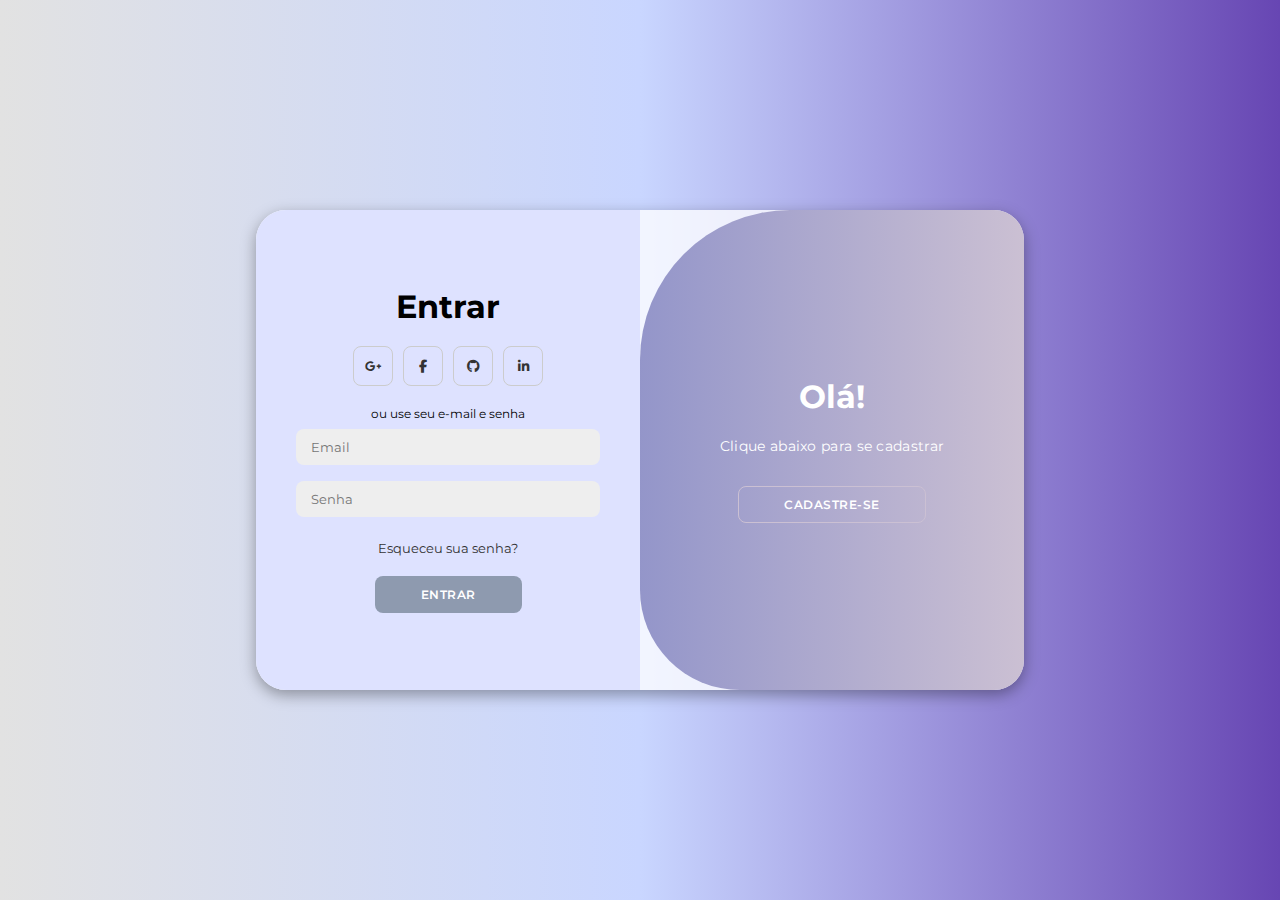
<file: OneDrive/Documentos/projeto pra escola/login.html>
<!DOCTYPE html>
<html lang="pt-br">

<head>
    <meta charset="UTF-8">
    <meta name="viewport" content="width=device-width, initial-scale=1.0">
    <link rel="stylesheet" href="https://cdnjs.cloudflare.com/ajax/libs/font-awesome/6.4.2/css/all.min.css">
    <link rel="stylesheet" href="style2.css">
    <title>Login</title>
</head>

<body>

    <div class="container" id="container">
        <div class="form-container sign-up">
            <form>
                <h1>Criar conta</h1>
                <div class="social-icons">
                    <a href="#" class="icon"><i class="fa-brands fa-google-plus-g"></i></a>
                    <a href="#" class="icon"><i class="fa-brands fa-facebook-f"></i></a>
                    <a href="#" class="icon"><i class="fa-brands fa-github"></i></a>
                    <a href="#" class="icon"><i class="fa-brands fa-linkedin-in"></i></a>
                </div>
                <span>ou use seu e-mail para registro</span>
                <input type="text" placeholder="Nome">
                <input type="email" placeholder="Email">
                <input type="password" placeholder="Senha">
                <span class="lnr lnr-eye"></span>
                <button>Inscreva-se</button>
            </form>
        </div>
        <div class="form-container sign-in">
            <form>
                <h1>Entrar</h1>
                <div class="social-icons">
                    <a href="#" class="icon" id="google-login-btn">
                        <i class="fa-brands fa-google-plus-g"></i>
                    </a>
                    <a href="#" class="icon"><i class="fa-brands fa-facebook-f"></i></a>
                    <a href="#" class="icon"><i class="fa-brands fa-github"></i></a>
                    <a href="#" class="icon"><i class="fa-brands fa-linkedin-in"></i></a>
                </div>
                <span>ou use seu e-mail e senha</span>
                <input type="email" placeholder="Email">
                <input type="password" placeholder="Senha">
                <a href="#">Esqueceu sua senha?</a>
                <button>Entrar</button>
            </form>
        </div>
        <div class="toggle-container">
            <div class="toggle">
                <div class="toggle-panel toggle-left">
                    <h1>Bem vindo de volta!</h1>
                    <p>Clique abaixo para entrar</p>
                    <button class="hidden" id="login">Entrar</button>
                </div>
                <div class="toggle-panel toggle-right">
                    <h1>Olá!</h1>
                    <p>Clique abaixo para se cadastrar</p>
                    <button class="hidden" id="register">Cadastre-se</button>
                </div>
            </div>
        </div>
    </div>

    <script src="script2.js"></script>
    <script src="https://accounts.google.com/gsi/client" async defer></script>
</body>
</html>
</file>
<file: OneDrive/Documentos/projeto pra escola/style2.css>
@import url('https://fonts.googleapis.com/css2?family=Montserrat:wght@300;400;500;600;700&display=swap');

*{
    margin: 0;
    padding: 0;
    box-sizing: border-box;
    font-family: 'Montserrat', sans-serif;
}

:root {
    --cor1: #cbc0d3;
    --cor2: #efd3d7;
    --cor3: #feeafa;
    --cor4: #dee2ff;
    --cor5: #8e9aaf;
}

body{
    background-color: var(--cor5);
    background: linear-gradient(to right, #e2e2e2, #c9d6ff, #6746b3);
    display: flex;
    align-items: center;
    justify-content: center;
    flex-direction: column;
    height: 100vh;
}

.container{
    background-color: #ffffffc2;
    border-radius: 30px;
    box-shadow: 0 5px 15px rgba(0, 0, 0, 0.35);
    position: relative;
    overflow: hidden;
    width: 768px;
    max-width: 100%;
    min-height: 480px;
}

.container p{
    font-size: 14px;
    line-height: 20px;
    letter-spacing: 0.3px;
    margin: 20px 0;
}

.container span{
    font-size: 12px;
}

.container a{
    color: #333;
    font-size: 13px;
    text-decoration: none;
    margin: 15px 0 10px;
}

.container button{
    background-color: var(--cor5);
    color: #fff;
    font-size: 12px;
    padding: 10px 45px;
    border: 1px solid transparent;
    border-radius: 8px;
    font-weight: 600;
    letter-spacing: 0.5px;
    text-transform: uppercase;
    margin-top: 10px;
    cursor: pointer;
}

.container button.hidden{
    background-color: transparent;
    border-color: var(--cor1);
}

.container form{
    background-color: var(--cor4);
    display: flex;
    align-items: center;
    justify-content: center;
    flex-direction: column;
    padding: 0 40px;
    height: 100%;
}

.container input{
    background-color: #eee;
    border: none;
    margin: 8px 0;
    padding: 10px 15px;
    font-size: 13px;
    border-radius: 8px;
    width: 100%;
    outline: none;
}

.form-container{
    position: absolute;
    top: 0;
    height: 100%;
    transition: all 0.6s ease-in-out;
}

.sign-in{
    left: 0;
    width: 50%;
    z-index: 2;
}

.container.active .sign-in{
    transform: translateX(100%);
}

.sign-up{
    left: 0;
    width: 50%;
    opacity: 0;
    z-index: 1;
}

.container.active .sign-up{
    transform: translateX(100%);
    opacity: 1;
    z-index: 5;
    animation: move 0.6s;
}

@keyframes move{
    0%, 49.99%{
        opacity: 0;
        z-index: 1;
    }
    50%, 100%{
        opacity: 1;
        z-index: 5;
    }
}

.social-icons{
    margin: 20px 0;
}

.social-icons a{
    border: 1px solid #ccc;
    border-radius: 20%;
    display: inline-flex;
    justify-content: center;
    align-items: center;
    margin: 0 3px;
    width: 40px;
    height: 40px;
}

.toggle-container{
    position: absolute;
    top: 0;
    left: 50%;
    width: 50%;
    height: 100%;
    overflow: hidden;
    transition: all 0.6s ease-in-out;
    border-radius: 150px 0 0 100px;
    z-index: 1000;
}

.container.active .toggle-container{
    transform: translateX(-100%);
    border-radius: 0 150px 100px 0;
}

.toggle{
    background-color: #512da8;
    height: 100%;
    background: linear-gradient(to right, #5c6bc0, var(--cor1));
    color: #fff;
    position: relative;
    left: -100%;
    height: 100%;
    width: 200%;
    transform: translateX(0);
    transition: all 0.6s ease-in-out;
}

.container.active .toggle{
    transform: translateX(50%);
}

.toggle-panel{
    position: absolute;
    width: 50%;
    height: 100%;
    display: flex;
    align-items: center;
    justify-content: center;
    flex-direction: column;
    padding: 0 30px;
    text-align: center;
    top: 0;
    transform: translateX(0);
    transition: all 0.6s ease-in-out;
}

.toggle-left{
    transform: translateX(-200%);
}

.container.active .toggle-left{
    transform: translateX(0);
}

.toggle-right{
    right: 0;
    transform: translateX(0);
}

.container.active .toggle-right{
    transform: translateX(200%);
}
</file>
